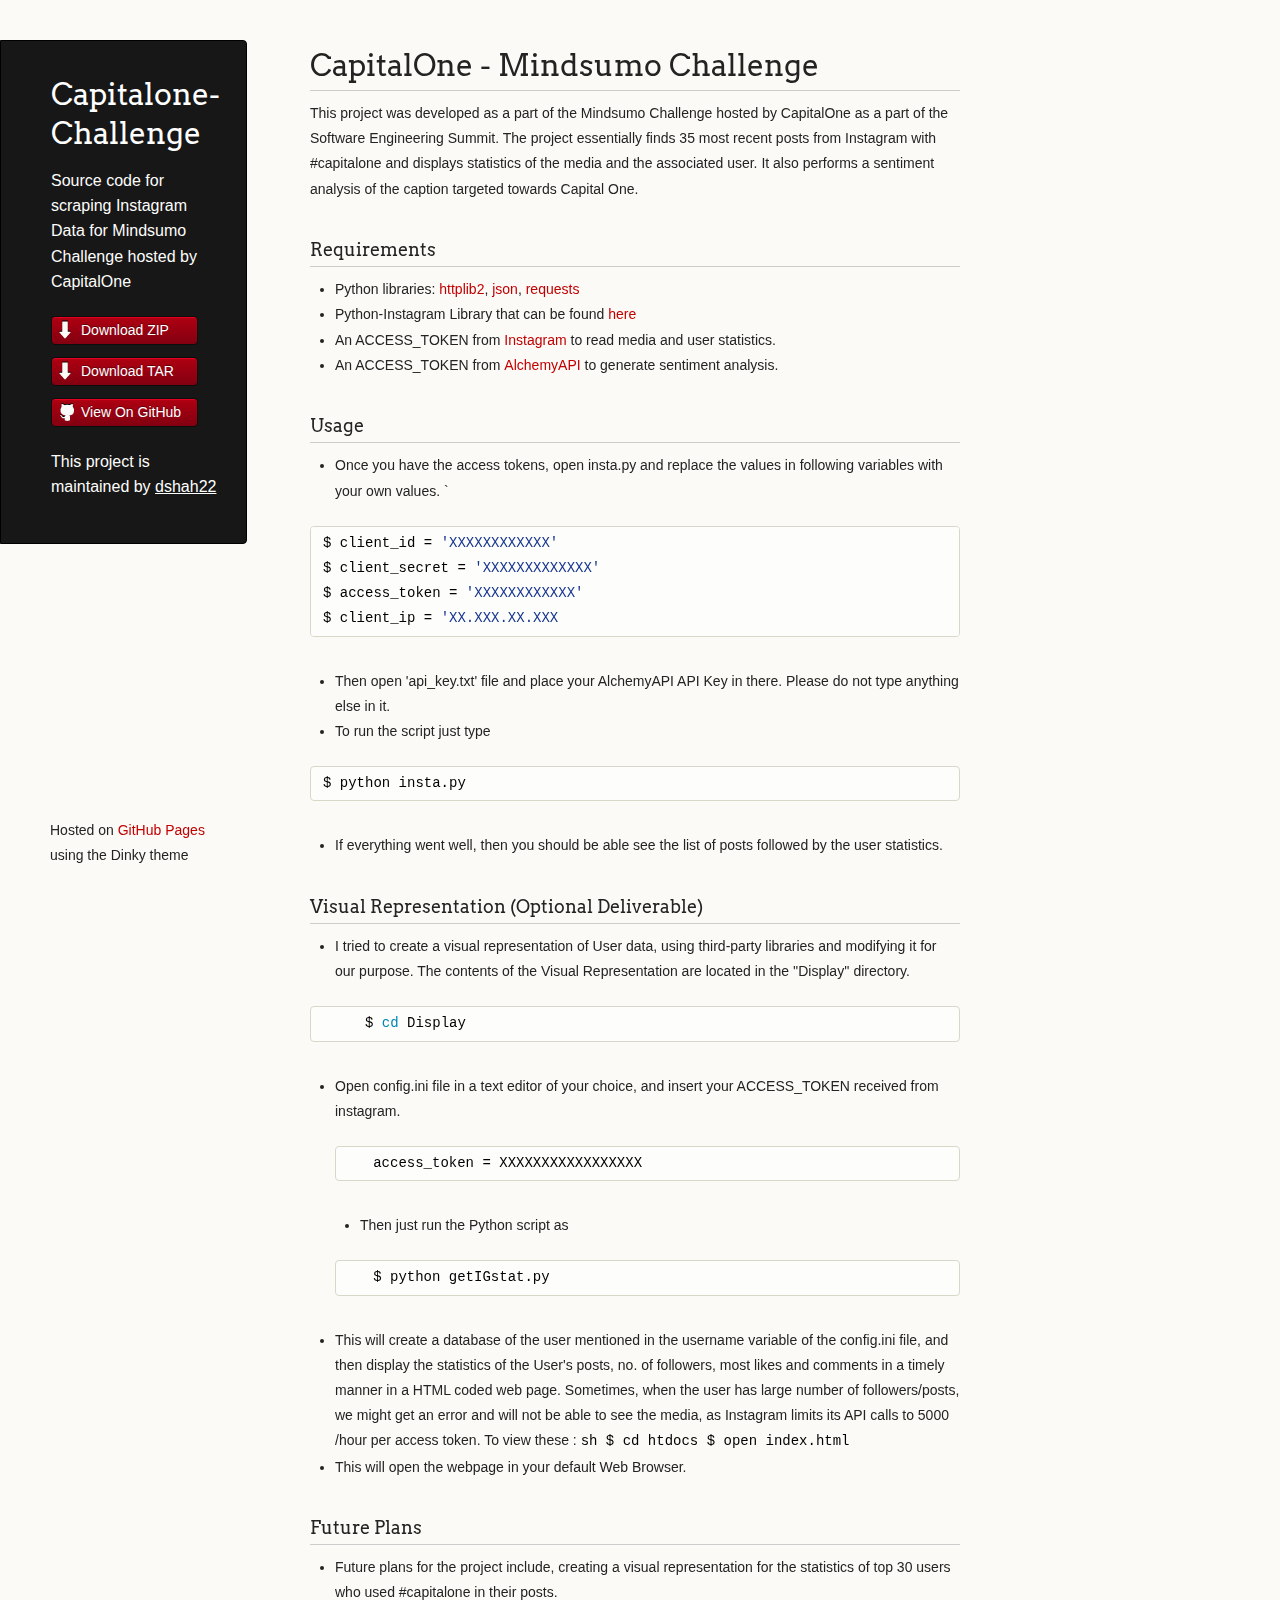
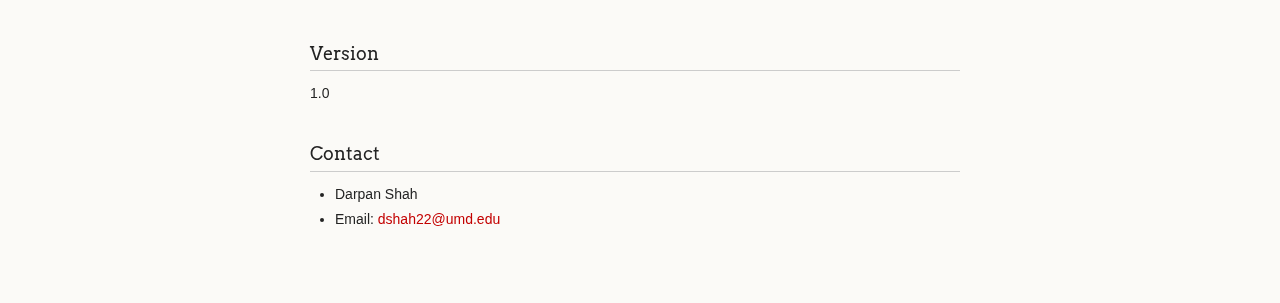
<file: index.html>
<!doctype html>
<html>
  <head>
    <meta charset="utf-8">
    <meta http-equiv="X-UA-Compatible" content="chrome=1">
    <title>Capitalone-Challenge by dshah22</title>

    <link rel="stylesheet" href="stylesheets/styles.css">
    <link rel="stylesheet" href="stylesheets/github-light.css">
    <script src="javascripts/scale.fix.js"></script>
    <meta name="viewport" content="width=device-width, initial-scale=1, user-scalable=no">
    <!--[if lt IE 9]>
    <script src="//html5shiv.googlecode.com/svn/trunk/html5.js"></script>
    <![endif]-->
  </head>
  <body>
    <div class="wrapper">
      <header>
        <h1 class="header">Capitalone-Challenge</h1>
        <p class="header">Source code for scraping Instagram Data for Mindsumo Challenge hosted by CapitalOne</p>

        <ul>
          <li class="download"><a class="buttons" href="https://github.com/dshah22/CapitalOne-Challenge/zipball/master">Download ZIP</a></li>
          <li class="download"><a class="buttons" href="https://github.com/dshah22/CapitalOne-Challenge/tarball/master">Download TAR</a></li>
          <li><a class="buttons github" href="https://github.com/dshah22/CapitalOne-Challenge">View On GitHub</a></li>
        </ul>

        <p class="header">This project is maintained by <a class="header name" href="https://github.com/dshah22">dshah22</a></p>


      </header>
      <section>
        <h1>
<a id="capitalone---mindsumo-challenge" class="anchor" href="#capitalone---mindsumo-challenge" aria-hidden="true"><span class="octicon octicon-link"></span></a>CapitalOne - Mindsumo Challenge</h1>

<p>This project was developed as a part of the Mindsumo Challenge hosted by CapitalOne as a part of the Software Engineering Summit. The project essentially finds 35 most recent posts from Instagram with #capitalone and displays statistics of the media and the associated user. It also performs a sentiment analysis of the caption targeted towards Capital One.</p>

<h3>
<a id="requirements" class="anchor" href="#requirements" aria-hidden="true"><span class="octicon octicon-link"></span></a>Requirements</h3>

<ul>
<li>Python libraries: <a href="https://pypi.python.org/pypi/httplib2">httplib2</a>, <a href="https://pypi.python.org/pypi/simplejson/">json</a>,  <a href="http://docs.python-requests.org/en/latest/user/install/#distribute-pip">requests</a>
</li>
<li>Python-Instagram Library that can be found <a href="https://github.com/Instagram/python-instagram">here</a>
</li>
<li>An ACCESS_TOKEN from <a href="https://instagram.com/developer/">Instagram</a> to read media and user statistics. </li>
<li>An ACCESS_TOKEN from <a href="http://www.alchemyapi.com">AlchemyAPI</a> to generate sentiment analysis.</li>
</ul>

<h3>
<a id="usage" class="anchor" href="#usage" aria-hidden="true"><span class="octicon octicon-link"></span></a>Usage</h3>

<ul>
<li>Once you have the access tokens, open insta.py and replace the values in following variables with your own values.
`</li>
</ul>

<div class="highlight highlight-source-shell"><pre>$ client_id = <span class="pl-s"><span class="pl-pds">'</span>XXXXXXXXXXXX<span class="pl-pds">'</span></span>
$ client_secret = <span class="pl-s"><span class="pl-pds">'</span>XXXXXXXXXXXXX<span class="pl-pds">'</span></span>
$ access_token = <span class="pl-s"><span class="pl-pds">'</span>XXXXXXXXXXXX<span class="pl-pds">'</span></span>
$ client_ip = <span class="pl-s"><span class="pl-pds">'</span>XX.XXX.XX.XXX                                                                   </span></pre></div>

<ul>
<li>Then open 'api_key.txt' file and place your AlchemyAPI API Key in there. Please do not type anything else in it.</li>
<li>To run the script just type </li>
</ul>

<div class="highlight highlight-source-shell"><pre>$ python insta.py</pre></div>

<ul>
<li>If everything went well, then you should be able see the list of posts followed by the user statistics.</li>
</ul>

<h3>
<a id="visual-representation-optional-deliverable" class="anchor" href="#visual-representation-optional-deliverable" aria-hidden="true"><span class="octicon octicon-link"></span></a>Visual Representation (Optional Deliverable)</h3>

<ul>
<li>I tried to create a visual representation of User data, using third-party libraries and modifying it for our purpose. The contents of the Visual Representation are located in the ''Display'' directory. </li>
</ul>

<div class="highlight highlight-source-shell"><pre>     $ <span class="pl-c1">cd</span> Display</pre></div>

<ul>
<li>
<p>Open config.ini file in a text editor of your choice, and insert your ACCESS_TOKEN received from instagram.</p>

<div class="highlight highlight-source-shell"><pre>   access_token = XXXXXXXXXXXXXXXXX</pre></div>

<ul>
<li>Then just run the Python script as </li>
</ul>

<div class="highlight highlight-source-shell"><pre>   $ python getIGstat.py</pre></div>
</li>
<li>This will create a database of the user mentioned in the username variable of the config.ini file, and then display the statistics of the User's posts, no. of followers, most likes and comments in a timely manner in a HTML coded web page. Sometimes, when the user has large number of followers/posts, we might get an error and will not be able to see the media, as Instagram limits its API calls to 5000 /hour per access token. To view these :
<code>sh 
   $ cd htdocs 
   $ open index.html
</code>
</li>
<li>This will open the webpage in your default Web Browser.</li>
</ul>

<h3>
<a id="future-plans" class="anchor" href="#future-plans" aria-hidden="true"><span class="octicon octicon-link"></span></a>Future Plans</h3>

<ul>
<li>Future plans for the project include, creating a visual representation for the statistics of top 30 users who used #capitalone in their posts.</li>
</ul>

<h3>
<a id="version" class="anchor" href="#version" aria-hidden="true"><span class="octicon octicon-link"></span></a>Version</h3>

<p>1.0</p>

<h3>
<a id="contact" class="anchor" href="#contact" aria-hidden="true"><span class="octicon octicon-link"></span></a>Contact</h3>

<ul>
<li>Darpan Shah</li>
<li>Email: <a href="mailto:dshah22@umd.edu">dshah22@umd.edu</a>
</li>
</ul>
      </section>
      <footer>
        <p><small>Hosted on <a href="https://pages.github.com">GitHub Pages</a> using the Dinky theme</small></p>
      </footer>
    </div>
    <!--[if !IE]><script>fixScale(document);</script><![endif]-->
		
  </body>
</html>
</file>
<file: stylesheets/github-light.css>
/*
   Copyright 2014 GitHub Inc.

   Licensed under the Apache License, Version 2.0 (the "License");
   you may not use this file except in compliance with the License.
   You may obtain a copy of the License at

       http://www.apache.org/licenses/LICENSE-2.0

   Unless required by applicable law or agreed to in writing, software
   distributed under the License is distributed on an "AS IS" BASIS,
   WITHOUT WARRANTIES OR CONDITIONS OF ANY KIND, either express or implied.
   See the License for the specific language governing permissions and
   limitations under the License.

*/

.pl-c /* comment */ {
  color: #969896;
}

.pl-c1      /* constant, markup.raw, meta.diff.header, meta.module-reference, meta.property-name, support, support.constant, support.variable, variable.other.constant */,
.pl-s .pl-v /* string variable */ {
  color: #0086b3;
}

.pl-e  /* entity */,
.pl-en /* entity.name */ {
  color: #795da3;
}

.pl-s .pl-s1 /* string source */,
.pl-smi      /* storage.modifier.import, storage.modifier.package, storage.type.java, variable.other, variable.parameter.function */ {
  color: #333;
}

.pl-ent /* entity.name.tag */ {
  color: #63a35c;
}

.pl-k /* keyword, storage, storage.type */ {
  color: #a71d5d;
}

.pl-pds              /* punctuation.definition.string, string.regexp.character-class */,
.pl-s                /* string */,
.pl-s .pl-pse .pl-s1 /* string punctuation.section.embedded source */,
.pl-sr               /* string.regexp */,
.pl-sr .pl-cce       /* string.regexp constant.character.escape */,
.pl-sr .pl-sra       /* string.regexp string.regexp.arbitrary-repitition */,
.pl-sr .pl-sre       /* string.regexp source.ruby.embedded */ {
  color: #183691;
}

.pl-v /* variable */ {
  color: #ed6a43;
}

.pl-id /* invalid.deprecated */ {
  color: #b52a1d;
}

.pl-ii /* invalid.illegal */ {
  background-color: #b52a1d;
  color: #f8f8f8;
}

.pl-sr .pl-cce /* string.regexp constant.character.escape */ {
  color: #63a35c;
  font-weight: bold;
}

.pl-ml /* markup.list */ {
  color: #693a17;
}

.pl-mh        /* markup.heading */,
.pl-mh .pl-en /* markup.heading entity.name */,
.pl-ms        /* meta.separator */ {
  color: #1d3e81;
  font-weight: bold;
}

.pl-mq /* markup.quote */ {
  color: #008080;
}

.pl-mi /* markup.italic */ {
  color: #333;
  font-style: italic;
}

.pl-mb /* markup.bold */ {
  color: #333;
  font-weight: bold;
}

.pl-md /* markup.deleted, meta.diff.header.from-file */ {
  background-color: #ffecec;
  color: #bd2c00;
}

.pl-mi1 /* markup.inserted, meta.diff.header.to-file */ {
  background-color: #eaffea;
  color: #55a532;
}

.pl-mdr /* meta.diff.range */ {
  color: #795da3;
  font-weight: bold;
}

.pl-mo /* meta.output */ {
  color: #1d3e81;
}
</file>
<file: stylesheets/styles.css>
@import url(https://fonts.googleapis.com/css?family=Arvo:400,700,400italic);

/* MeyerWeb Reset */

html, body, div, span, applet, object, iframe,
h1, h2, h3, h4, h5, h6, p, blockquote, pre,
a, abbr, acronym, address, big, cite, code,
del, dfn, em, img, ins, kbd, q, s, samp,
small, strike, strong, sub, sup, tt, var,
b, u, i, center,
dl, dt, dd, ol, ul, li,
fieldset, form, label, legend,
table, caption, tbody, tfoot, thead, tr, th, td,
article, aside, canvas, details, embed,
figure, figcaption, footer, header, hgroup,
menu, nav, output, ruby, section, summary,
time, mark, audio, video {
  margin: 0;
  padding: 0;
  border: 0;
  font: inherit;
  vertical-align: baseline;
}


/* Base text styles */

body {
  padding:10px 50px 0 0;
  font-family:"Helvetica Neue", Helvetica, Arial, sans-serif;
	font-size: 14px;
	color: #232323;
	background-color: #FBFAF7;
	margin: 0;
	line-height: 1.8em;
	-webkit-font-smoothing: antialiased;

}

h1, h2, h3, h4, h5, h6 {
  color:#232323;
  margin:36px 0 10px;
}

p, ul, ol, table, dl {
  margin:0 0 22px;
}

h1, h2, h3 {
	font-family: Arvo, Monaco, serif;
  line-height:1.3;
	font-weight: normal;
}

h1,h2, h3 {
	display: block;
	border-bottom: 1px solid #ccc;
	padding-bottom: 5px;
}

h1 {
	font-size: 30px;
}

h2 {
	font-size: 24px;
}

h3 {
	font-size: 18px;
}

h4, h5, h6 {
	font-family: Arvo, Monaco, serif;
	font-weight: 700;
}

a {
  color:#C30000;
  font-weight:200;
  text-decoration:none;
}

a:hover {
	text-decoration: underline;
}

a small {
	font-size: 12px;
}

em {
	font-style: italic;
}

strong {
  font-weight:700;
}

ul {
  list-style-position: inside;
  list-style: disc;
  padding-left: 25px;
}

ol {
  list-style-position: inside;
  list-style: decimal;
  padding-left: 25px;
}

blockquote {
  margin: 0;
  padding: 0 0 0 20px;
  font-style: italic;
}

dl, dt, dd, dl p {
	font-color: #444;
}

dl dt {
  font-weight: bold;
}

dl dd {
  padding-left: 20px;
  font-style: italic;
}

dl p {
  padding-left: 20px;
  font-style: italic;
}

hr {
  border:0;
  background:#ccc;
  height:1px;
  margin:0 0 24px;
}

/* Images */

img {
  position: relative;
  margin: 0 auto;
  max-width: 650px;
  padding: 5px;
  margin: 10px 0 32px 0;
  border: 1px solid #ccc;
}

p img {
  display: inline;
  margin: 0;
  padding: 0;
  vertical-align: middle;
  text-align: center;
  border: none;
}

/* Code blocks */

code, pre {
	font-family: Monaco, "Bitstream Vera Sans Mono", "Lucida Console", Terminal, monospace;
  color:#000;
  font-size:14px;
}

pre {
	padding: 4px 12px;
  background: #FDFEFB;
  border-radius:4px;
  border:1px solid #D7D8C8;
  overflow: auto;
  overflow-y: hidden;
	margin-bottom: 32px;
}


/* Tables */

table {
  width:100%;
}

table {
  border: 1px solid #ccc;
  margin-bottom: 32px;
  text-align: left;
 }

th {
  font-family: 'Arvo', Helvetica, Arial, sans-serif;
	font-size: 18px;
	font-weight: normal;
  padding: 10px;
  background: #232323;
  color: #FDFEFB;
 }

td {
  padding: 10px;
	background: #ccc;
 }


/* Wrapper */
.wrapper {
  width:960px;
}


/* Header */

header {
	background-color: #171717;
	color: #FDFDFB;
  width:170px;
  float:left;
  position:fixed;
	border: 1px solid #000;
	-webkit-border-top-right-radius: 4px;
	-webkit-border-bottom-right-radius: 4px;
	-moz-border-radius-topright: 4px;
	-moz-border-radius-bottomright: 4px;
	border-top-right-radius: 4px;
	border-bottom-right-radius: 4px;
	padding: 34px 25px 22px 50px;
	margin: 30px 25px 0 0;
	-webkit-font-smoothing: antialiased;
}

p.header {
	font-size: 16px;
}

h1.header {
	font-family: Arvo, sans-serif;
	font-size: 30px;
	font-weight: 300;
	line-height: 1.3em;
	border-bottom: none;
	margin-top: 0;
}


h1.header, a.header, a.name, header a{
	color: #fff;
}

a.header {
	text-decoration: underline;
}

a.name {
	white-space: nowrap;
}

header ul {
  list-style:none;
  padding:0;
}

header li {
	list-style-type: none;
  width:132px;
  height:15px;
	margin-bottom: 12px;
	line-height: 1em;
	padding: 6px 6px 6px 7px;

	background: #AF0011;
	background: -moz-linear-gradient(top, #AF0011 0%, #820011 100%);
  background: -webkit-gradient(linear, left top, left bottom, color-stop(0%,#f8f8f8), color-stop(100%,#dddddd));
  background: -webkit-linear-gradient(top, #AF0011 0%,#820011 100%);
  background: -o-linear-gradient(top, #AF0011 0%,#820011 100%);
  background: -ms-linear-gradient(top, #AF0011 0%,#820011 100%);
  background: linear-gradient(top, #AF0011 0%,#820011 100%);

	border-radius:4px;
  border:1px solid #0D0D0D;

	-webkit-box-shadow: inset 0px 1px 1px 0 rgba(233,2,38, 1);
	box-shadow: inset 0px 1px 1px 0 rgba(233,2,38, 1);

}

header li:hover {
	background: #C3001D;
	background: -moz-linear-gradient(top, #C3001D 0%, #950119 100%);
  background: -webkit-gradient(linear, left top, left bottom, color-stop(0%,#f8f8f8), color-stop(100%,#dddddd));
  background: -webkit-linear-gradient(top, #C3001D 0%,#950119 100%);
  background: -o-linear-gradient(top, #C3001D 0%,#950119 100%);
  background: -ms-linear-gradient(top, #C3001D 0%,#950119 100%);
  background: linear-gradient(top, #C3001D 0%,#950119 100%);
}

a.buttons {
	-webkit-font-smoothing: antialiased;
	background: url(../images/arrow-down.png) no-repeat;
	font-weight: normal;
	text-shadow: rgba(0, 0, 0, 0.4) 0 -1px 0;
	padding: 2px 2px 2px 22px;
	height: 30px;
}

a.github {
	background: url(../images/octocat-small.png) no-repeat 1px;
}

a.buttons:hover {
	color: #fff;
	text-decoration: none;
}


/* Section - for main page content */

section {
  width:650px;
  float:right;
  padding-bottom:50px;
}


/* Footer */

footer {
  width:170px;
  float:left;
  position:fixed;
  bottom:10px;
	padding-left: 50px;
}

@media print, screen and (max-width: 960px) {

  div.wrapper {
    width:auto;
    margin:0;
  }

  header, section, footer {
    float:none;
    position:static;
    width:auto;
  }

	footer {
		border-top: 1px solid #ccc;
		margin:0 84px 0 50px;
		padding:0;
	}

  header {
    padding-right:320px;
  }

  section {
    padding:20px 84px 20px 50px;
    margin:0 0 20px;
  }

  header a small {
    display:inline;
  }

  header ul {
    position:absolute;
    right:130px;
    top:84px;
  }
}

@media print, screen and (max-width: 720px) {
  body {
    word-wrap:break-word;
  }

  header {
    padding:10px 20px 0;
		margin-right: 0;
  }

	section {
    padding:10px 0 10px 20px;
    margin:0 0 30px;
  }

	footer {
		margin: 0 0 0 30px;
	}

  header ul, header p.view {
    position:static;
  }
}

@media print, screen and (max-width: 480px) {

  header ul li.download {
    display:none;
  }

	footer {
		margin: 0 0 0 20px;
	}

	footer a{
		display:block;
	}

}

@media print {
  body {
    padding:0.4in;
    font-size:12pt;
    color:#444;
  }
}
</file>
